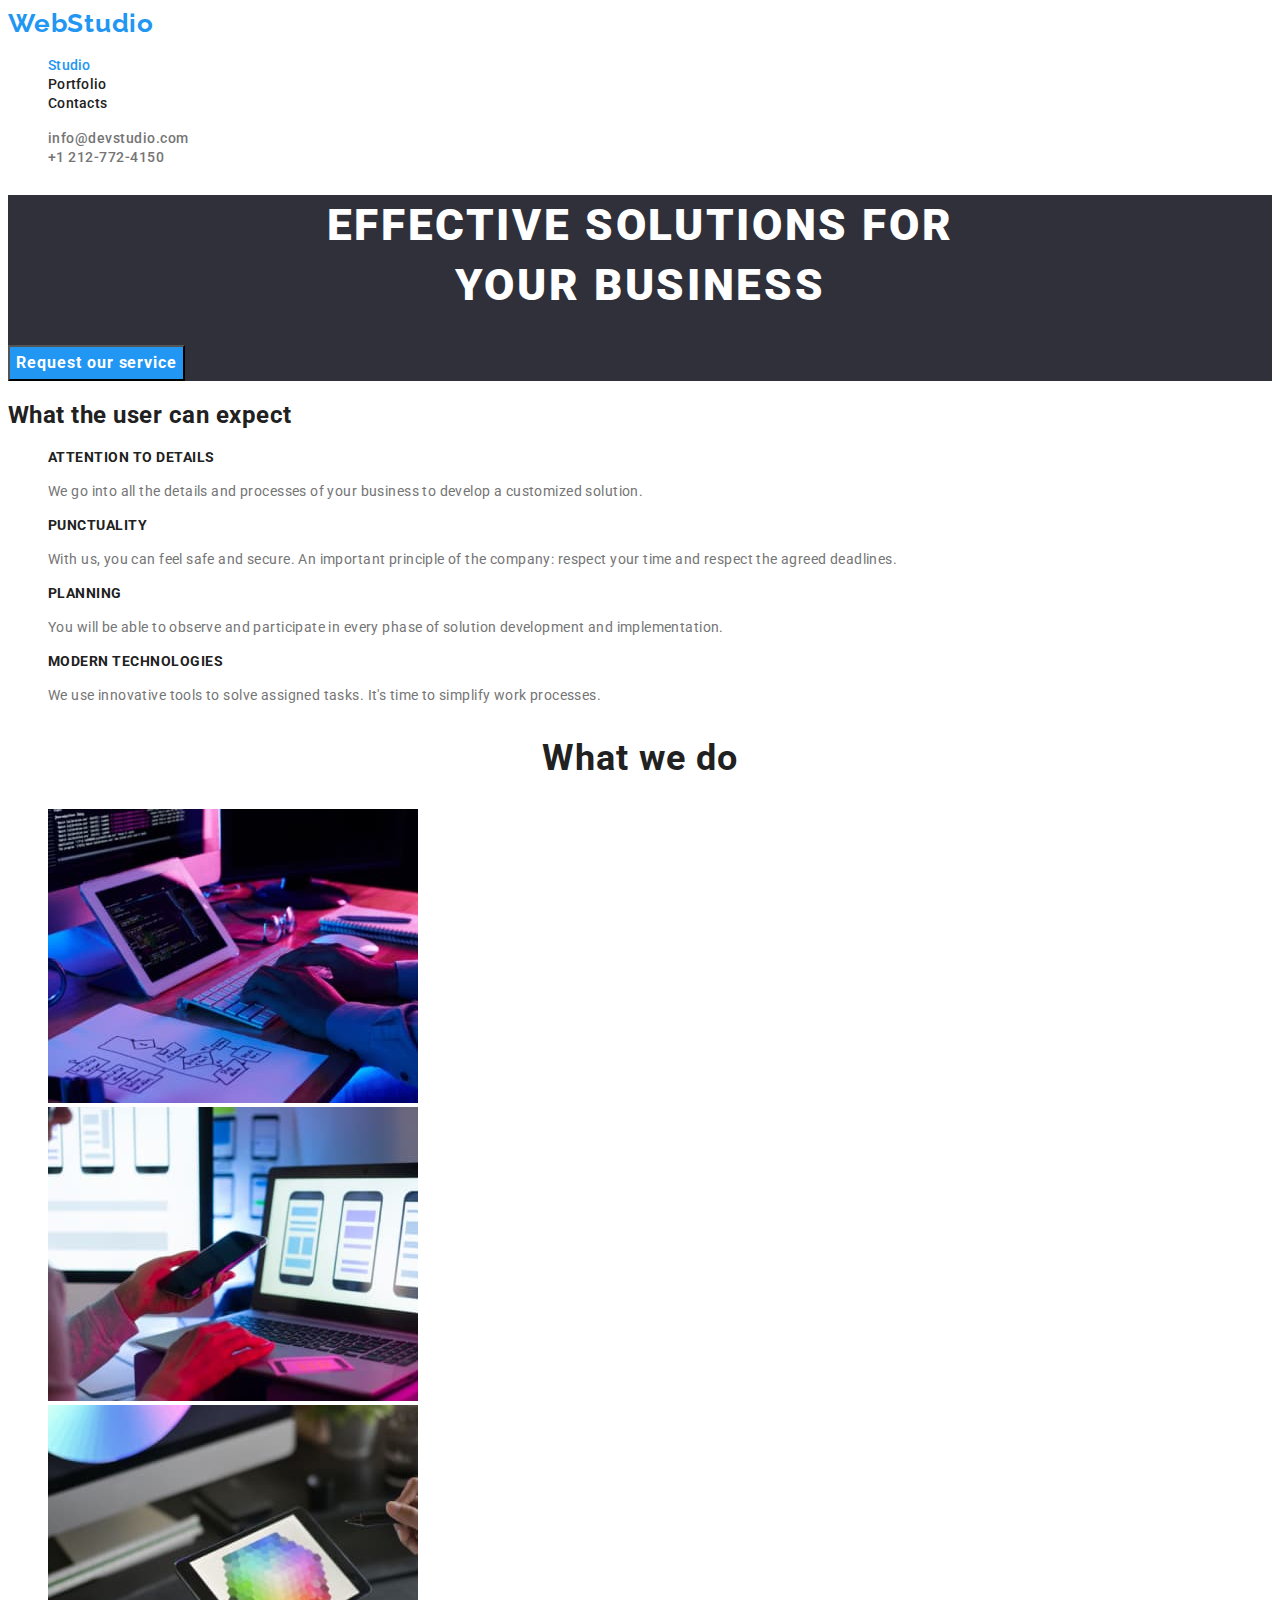
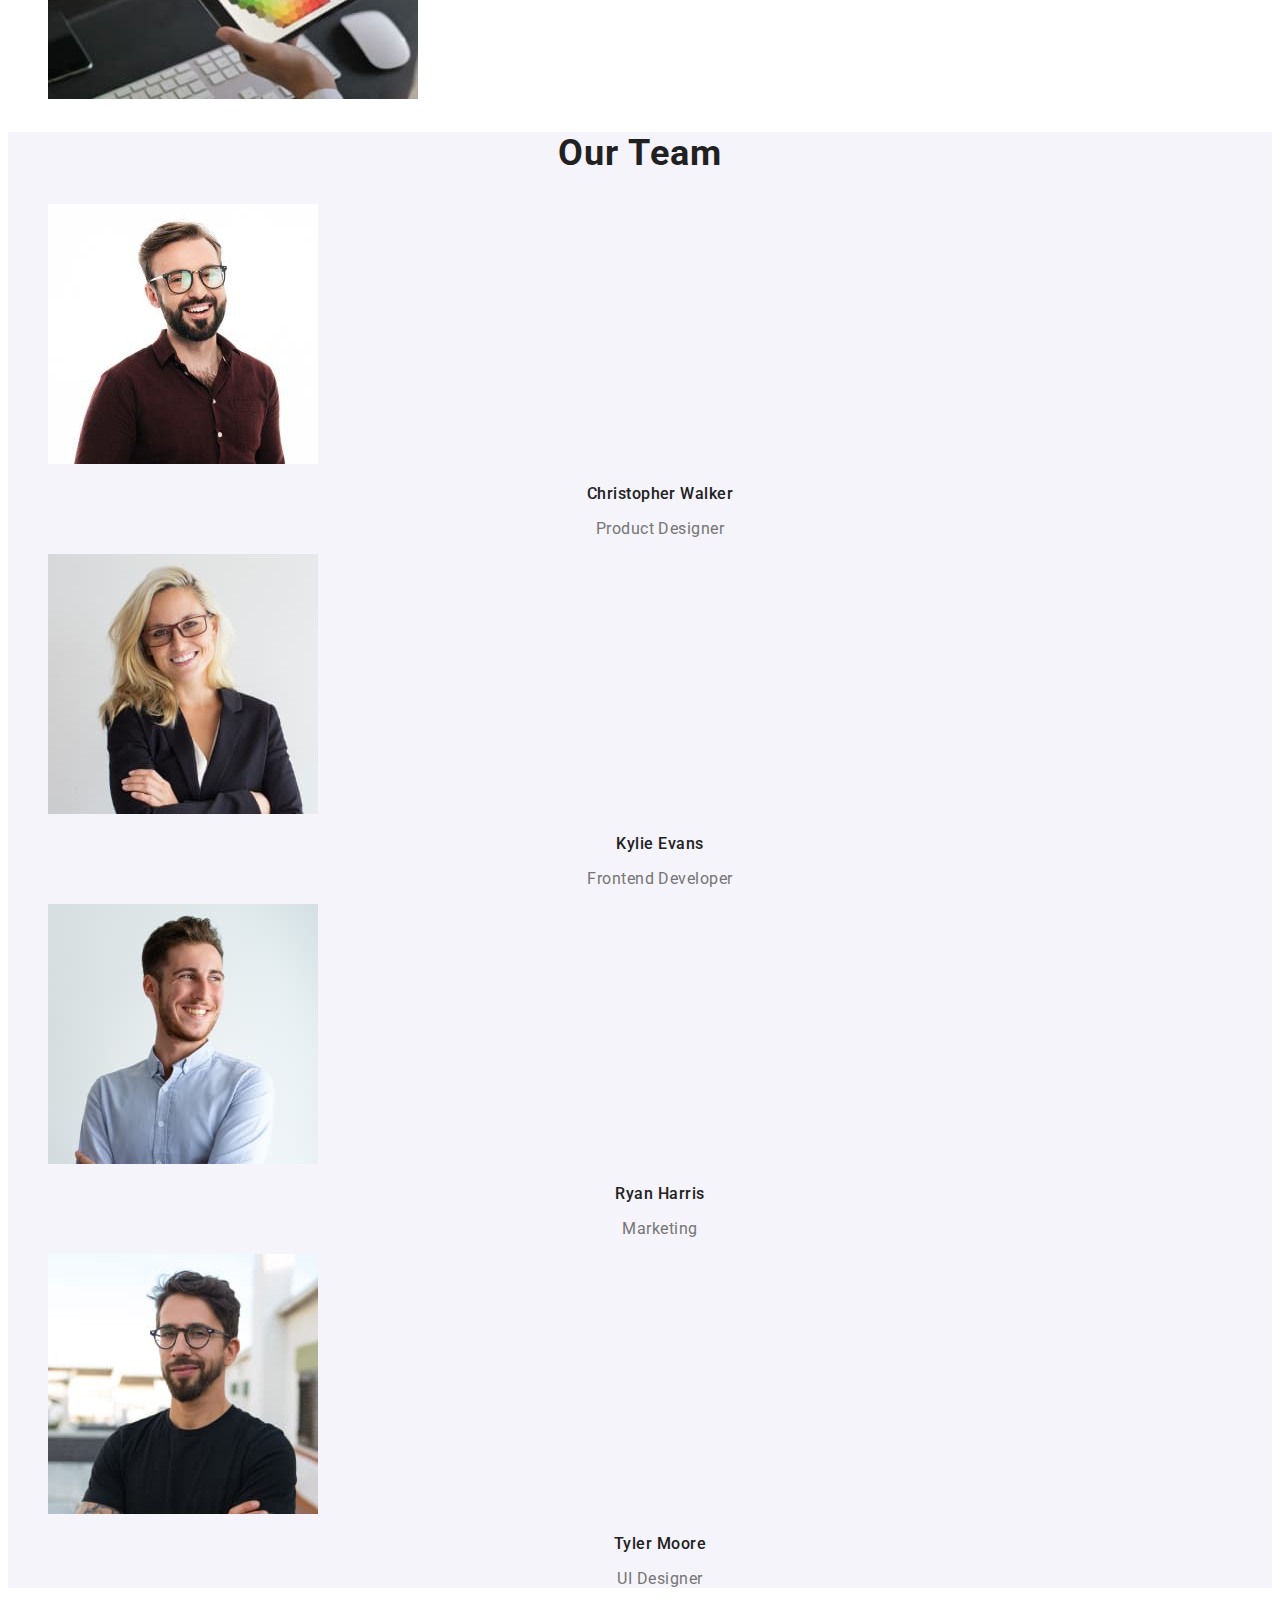
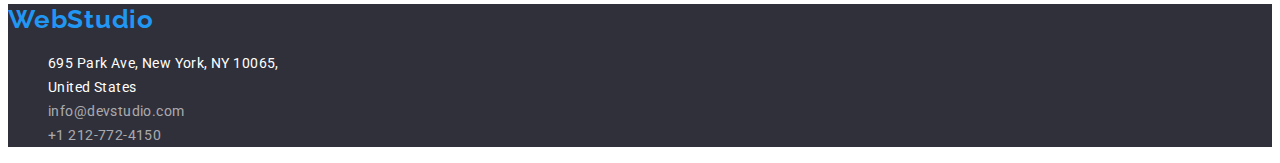
<file: index.html>
<!DOCTYPE html>
<html lang="en">
<head>
    <meta charset="UTF-8">
    <meta http-equiv="X-UA-Compatible" content="IE=edge">
    <meta name="viewport" content="width=device-width, initial-scale=1.0">
    <link rel="preconnect" href="https://fonts.googleapis.com">
    <link rel="preconnect" href="https://fonts.gstatic.com" crossorigin>
    <link href="https://fonts.googleapis.com/css2?family=Raleway:wght@700&family=Roboto:wght@400;500;700;900&display=swap"
        rel="stylesheet">
    <link rel="stylesheet" href="./css/styles.css">
    <title>Studio</title>
</head>
<body>
    <body>
        <!--header start-->
        <header>
            <div>
                <nav>
                    <!--Company Info start-->                    
                    <a href="./index.html" class="studio-logo">WebStudio</a>                    
                    <ul>
                        <li><a href="./index.html" class="navigation-link current-page">Studio</a></li>
                        <li><a href="./portfolio.html" class="navigation-link">Portfolio</a></li>
                        <li><a href="#" class="navigation-link">Contacts</a></li>
                    </ul>                    
                </nav>
                <!--Company Info end-->
                <!--Contacts info start-->
                <ul>
                    <li><a href="mailto:info@devstudio.com" class="contacts-link">info@devstudio.com</a></li>
                    <li><a href="tel:+12127724150" class="contacts-link">+1 212-772-4150</a></li>
                </ul>
                <!--Contacts info end-->
            </div>
        </header>
        <!--header end-->
        <!--main content start-->
        <main>
            <section class="solutions-main">
                <div>
                    <h1 class="solutions-title">EFFECTIVE SOLUTIONS FOR <br/> YOUR BUSINESS</h1>
                    <button type="button" class="studio-button">Request our service</button>
                </div>
            </section>
            <!--what the user can expect start-->
            <section>
                <div>
                    <h2>What the user can expect</h2>
                    <ul>
                        <li>
                            <h3 class="features-title">ATTENTION TO DETAILS</h3>
                            <p class="features-description">We go into all the details and processes of your business to develop a customized solution.</p>
                        </li>
                        <li>
                            <h3 class="features-title">PUNCTUALITY</h3>
                            <p class="features-description">With us, you can feel safe and secure. An important principle of the company: respect your time and respect the agreed
                            deadlines.</p>
                        </li>
                        <li>
                            <h3 class="features-title">PLANNING</h3>
                            <p class="features-description">You will be able to observe and participate in every phase of solution development and implementation.</p>
                        </li>
                        <li>
                            <h3 class="features-title">MODERN TECHNOLOGIES</h3>
                            <p class="features-description">We use innovative tools to solve assigned tasks. It's time to simplify work processes.</p>
                        </li>
                    </ul>
                </div>
            </section>
            <!--what the user can expect end-->
            <!--what we do start-->
            <section>
                <div>
                    <h2 class="section-about-our-work">What we do</h2>
                    <ul>
                        <li>
                            <img src="./images/what-we-do-1.jpg" alt="Desktop app UI" width="370" />
                        </li>
                        <li>
                            <img src="./images/what-we-do-2.jpg" alt="Mobile app UI" width="370" />
                        </li>
                        <li>
                            <img src="./images/what-we-do-3.jpg" alt="Design color palette" width="370" />
                        </li>
                    </ul>
                </div>
            </section>
            <!--what we do end-->
            <!--Our team start-->
            <section class="section-about-our-team-style">
                <div>
                    <h2 class="section-about-our-team">Our Team</h2>
                    <ul>
                        <li>
                            <img src="./images/our-team-chris.jpg" alt="Product Designer photo" width="270" />
                            <h3 class="employees-name">Christopher Walker</h3>
                            <p class="employees-position">Product Designer</p>
                        </li>
                        <li>
                            <img src="./images/our-team-kylie.jpg" alt="Frontend Developer photo" width="270" />
                            <h3 class="employees-name">Kylie Evans</h3>
                            <p class="employees-position">Frontend Developer</p>
                        </li>
                        <li>
                            <img src="./images/our-team-ryan.jpg" alt="Marketing photo" width="270" />
                            <h3 class="employees-name">Ryan Harris</h3>
                            <p class="employees-position">Marketing</p>
                        </li>
                        <li>
                            <img src="./images/our-team-tyler.jpg" alt="UI Designer photo" width="270" />
                            <h3 class="employees-name">Tyler Moore</h3>
                            <p class="employees-position">UI Designer</p>
                        </li>
                    </ul>
                </div>
            </section>
            <!--Our team end-->
        </main>
        <!--main content end-->
        <!--footer start-->
        <footer class="webstudio-footer">
            <div>
                <a href="./index.html" class="studio-logo">WebStudio</a>
                <adress class="footer-address">
                    <ul>
                        <li>
                            <a href="https://goo.gl/maps/NLrpYrAV4WH75ekC6" class="footer-address-link" target="_blank" rel="noopener noreferrer">
                                695 Park Ave, New York, NY 10065, </br>United States</a>
                        </li>
                        <li>
                            <a href="mailto:info@devstudio.com" class="footer-contacts-link"> info@devstudio.com</a>
                        </li>
                        <li>
                            <a href="tel:+12127724150" class="footer-contacts-link"> +1 212-772-4150</a>
                        </li>
                    </ul>
                </adress>
            </div>
        </footer>
        <!--footer end-->
    </body>
</body>
</html>
</file>
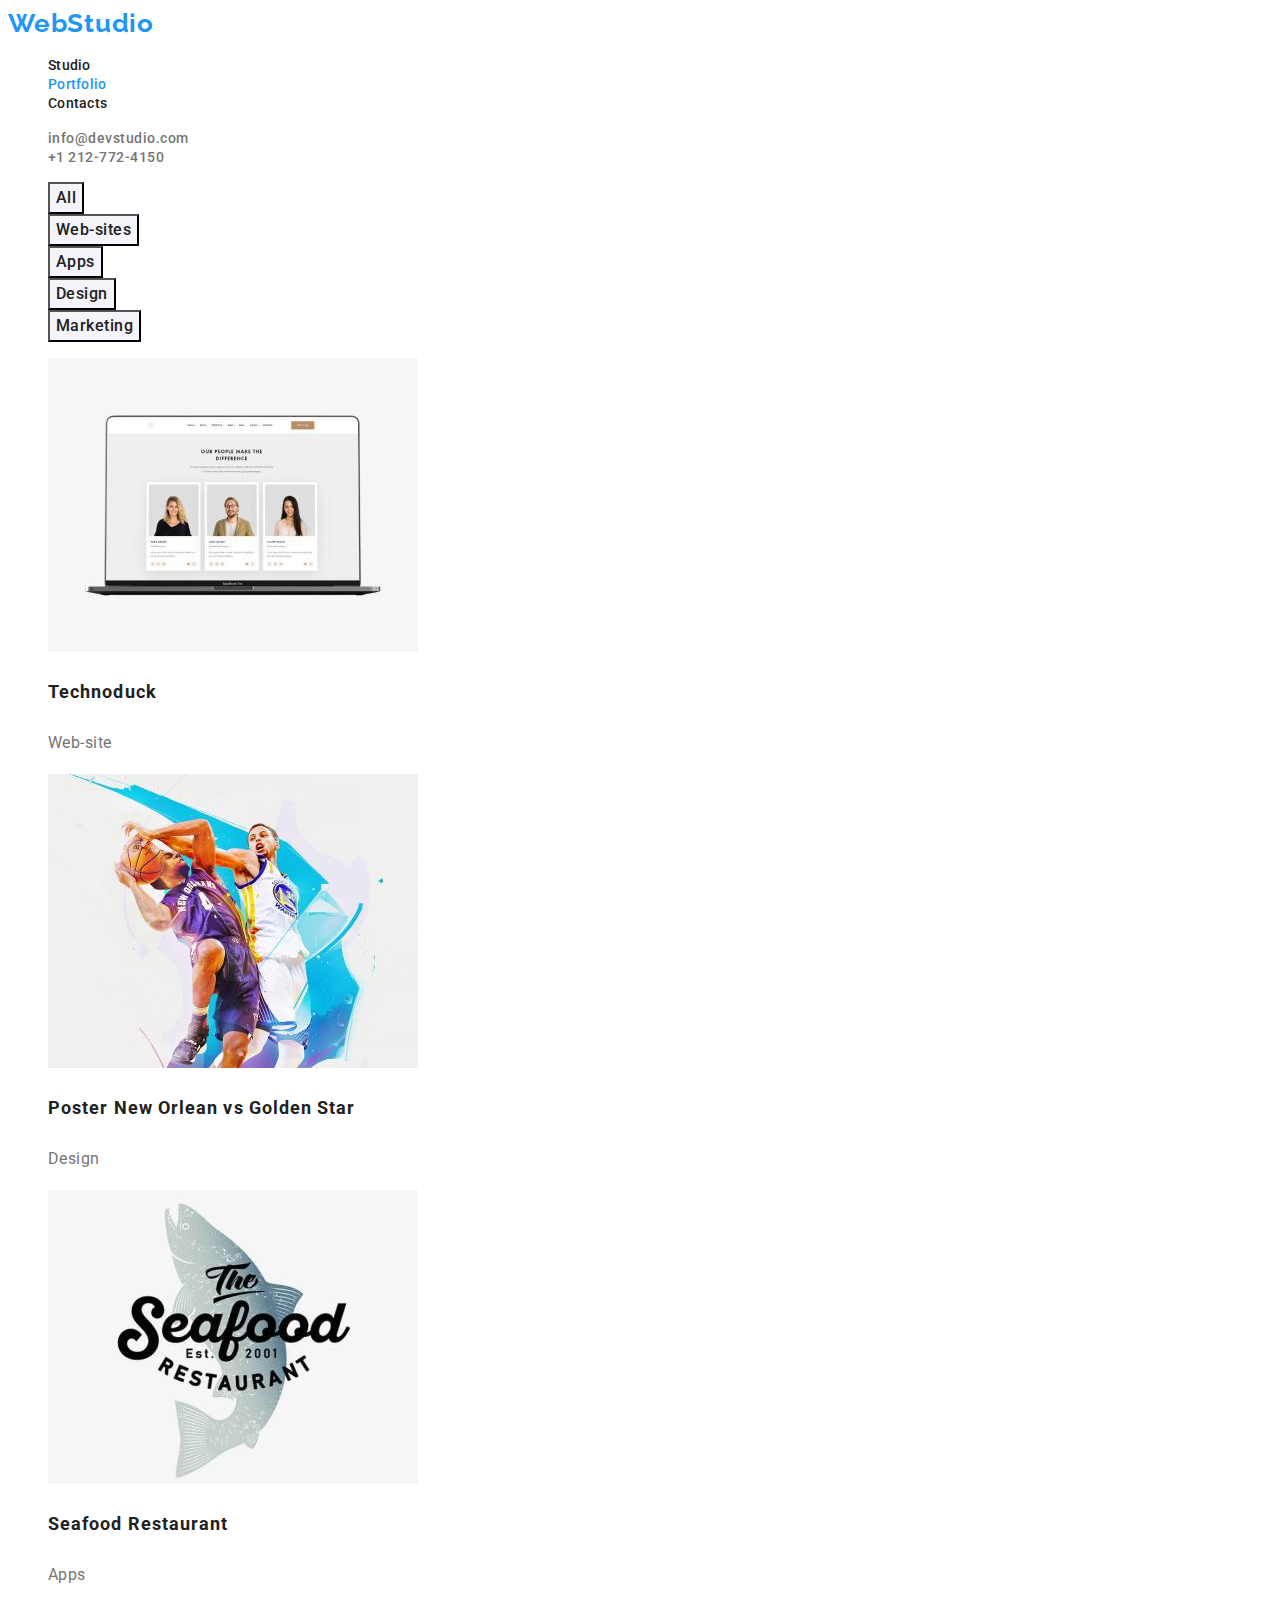
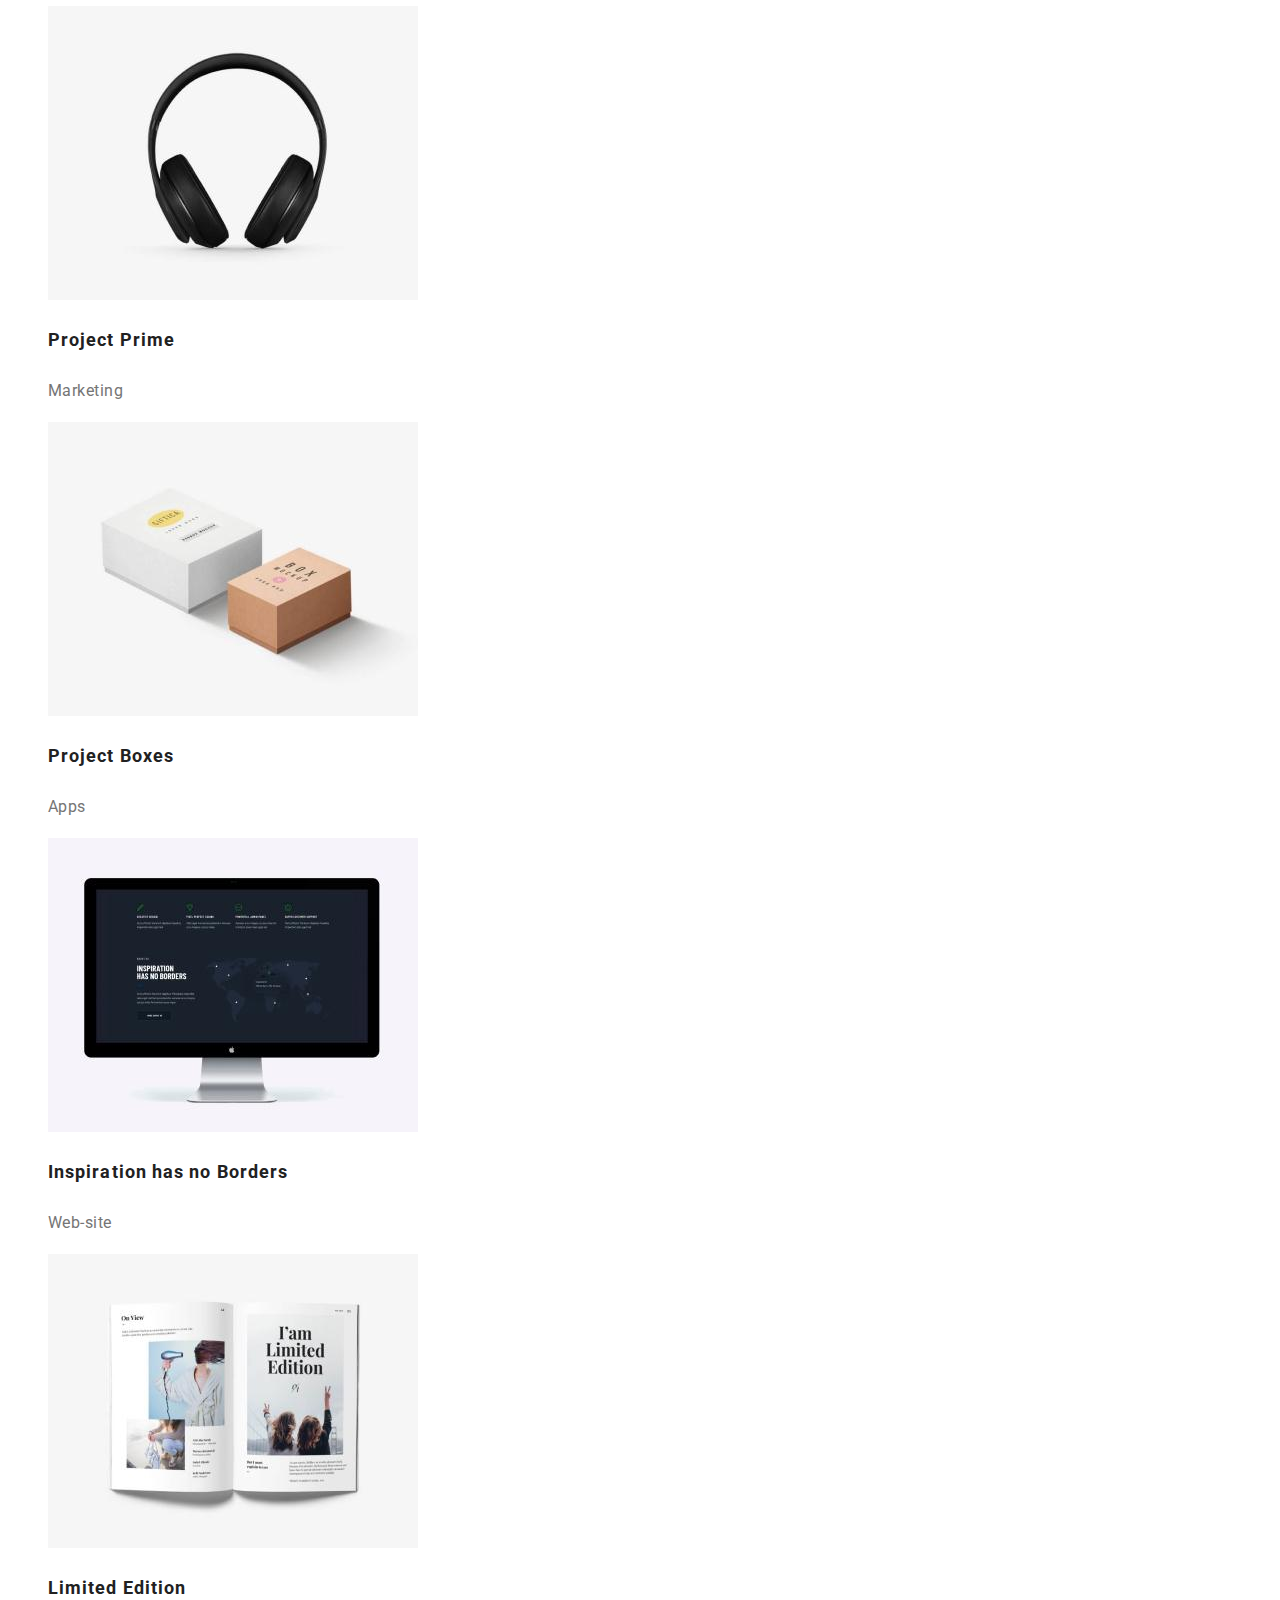
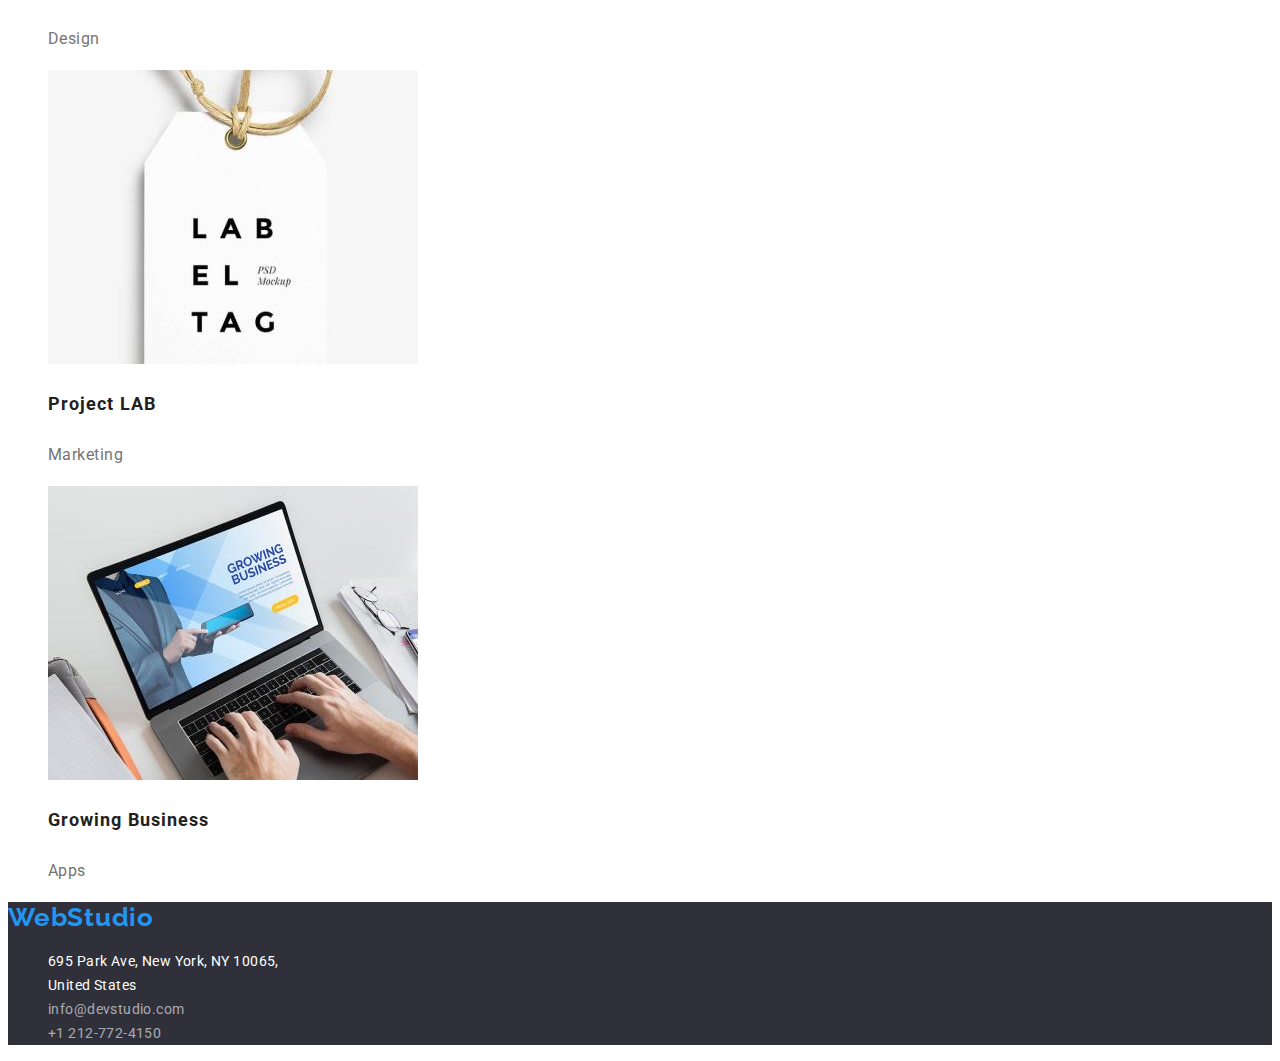
<file: portfolio.html>
<!DOCTYPE html>
<html lang="en">
<head>
    <meta charset="UTF-8">
    <meta http-equiv="X-UA-Compatible" content="IE=edge">
    <meta name="viewport" content="width=device-width, initial-scale=1.0">
    <link rel="preconnect" href="https://fonts.googleapis.com">
    <link rel="preconnect" href="https://fonts.gstatic.com" crossorigin>
    <link href="https://fonts.googleapis.com/css2?family=Raleway:wght@700&family=Roboto:wght@400;500;700;900&display=swap"
          rel="stylesheet">
    <link rel="stylesheet" href="./css/styles.css">
    <title>Portfolio</title>
</head>
<body>
    <body>
        <!--header start-->
        <header>
            <div>
                <nav>
                    <!--Company Info start-->
                    <a href="./index.html" class="studio-logo">WebStudio</a>
                    <ul>
                        <li><a href="./index.html" class="navigation-link">Studio</a></li>
                        <li><a href="./portfolio.html" class="navigation-link current-page">Portfolio</a></li>
                        <li><a href="#" class="navigation-link">Contacts</a></li>
                    </ul>
                </nav>
                <!--Company Info end-->
                <!--Contacts info start-->
                <ul>
                    <li><a href="mailto:info@devstudio.com" class="contacts-link">info@devstudio.com</a></li>
                    <li><a href="tel:+12127724150" class="contacts-link">+1 212-772-4150</a></li>
                </ul>
                <!--Contacts info end-->
            </div>
        </header>
        <!--header end-->
        <!--main content start-->
        <main>
            <section class="portfolio-jobs">
                <ul>
                    <li><button type="button" class="portfolio-buttons">All</button></li>
                    <li><button type="button" class="portfolio-buttons">Web-sites</button></li>
                    <li><button type="button" class="portfolio-buttons">Apps</button></li>
                    <li><button type="button" class="portfolio-buttons">Design</button></li>
                    <li><button type="button" class="portfolio-buttons">Marketing</button></li>
                </ul>

                <ul>
                    <li>
                        <img src="./images/portfolio-technoduck.jpg" alt="Picture of Technoduck team" width="370">                    
                    <h3 class="project-title">Technoduck</h3>
                    <p class="project-type">Web-site</p>
                    </li>

                    <li>
                        <img src="./images/portfolio-basketball.jpg" alt="Picture of Basketball teams" width="370">                    
                    <h3 class="project-title">Poster New Orlean vs Golden Star</h3>
                    <p class="project-type">Design</p>
                    </li>

                    <li>
                        <img src="./images/portfolio-seafood-restaurant.jpg" alt="Restaurant logo" width="370">                    
                    <h3 class="project-title">Seafood Restaurant</h3>
                    <p class="project-type">Apps</p>
                    </li>

                    <li>
                        <img src="./images/portfolio-project-prime.jpg" alt="Picture of Project Prime product" width="370">                    
                    <h3 class="project-title">Project Prime</h3>
                    <p class="project-type">Marketing</p>
                    </li>

                    <li>
                        <img src="./images/portfolio-project-boxes.jpg" alt="Picture of Project Boxes product" width="370">                    
                    <h3 class="project-title">Project Boxes</h3>
                    <p class="project-type">Apps</p>
                    </li>

                    <li>
                        <img src="./images/portfolio-inspiration.jpg" alt="Picture of web-site design" width="370">                    
                    <h3 class="project-title">Inspiration has no Borders</h3>
                    <p class="project-type">Web-site</p>
                    </li>

                    <li>
                        <img src="./images/portfolio-limited-edition.jpg" alt="Picture of the Book design" width="370">                    
                    <h3 class="project-title">Limited Edition</h3>
                    <p class="project-type">Design</p>
                    </li>

                    <li>
                        <img src="./images/portfolio-project-lab.jpg" alt="Picture of Project LAB design" width="370">                    
                    <h3 class="project-title">Project LAB</h3>
                    <p class="project-type">Marketing</p>
                    </li>

                    <li>
                        <img src="./images/portfolio-growing-business.jpg" alt="Picture of Growing Business web-site design" width="370">                    
                    <h3 class="project-title">Growing Business</h3>
                    <p class="project-type">Apps</p>
                    </li>
                </ul>
            </section>
        </main>
        <!--main content end-->
        <!--footer start-->
        <footer class="webstudio-footer">
            <div>
                <a href="./index.html" class="studio-logo">WebStudio</a>
                <adress class="footer-address">
                    <ul>
                        <li>
                            <a href="https://goo.gl/maps/NLrpYrAV4WH75ekC6" class="footer-address-link" target="_blank" rel="noopener noreferrer">
                                695 Park Ave, New York, NY 10065, </br>United States</a>
                        </li>
                        <li>
                            <a href="mailto:info@devstudio.com" class="footer-contacts-link"> info@devstudio.com</a>
                        </li>
                        <li>
                            <a href="tel:+12127724150" class="footer-contacts-link"> +1 212-772-4150</a>
                        </li>
                    </ul>
                </adress>
            </div>
        </footer>
        <!--footer end-->
</body>
</html>
</file>
<file: css/styles.css>
/* CSS for all website */
:root {
    --accent-color: #2196f3;
    --main-text-color: #212121;
    --main-title-color: #757575;
    --secondary-text-color: #757575;
    --white-text-color: #ffffff;    
    --footer-contact-color: rgba(255, 255, 255, 0.6);
}

body {
    font-family: 'Roboto', sans-serif;
    color: var(--main-text-color);
    font-weight: 500;
    letter-spacing: 0.03em;
}

ul {
    list-style-type: none;
}

a {
    text-decoration: none;
}

button {
    cursor: pointer;
}

button:hover, button:focus {
    background: var(--accent-color);
}

.navigation-link {
    font-weight: 500;
    font-size:14px;
    line-height: calc(16/14);
    letter-spacing: 0.02em;
    color: var(--main-text-color);
}

.navigation-link:hover, .navigation-link:focus {
    color: var(--accent-color);
}

.current-page {
    color: var(--accent-color);
}

.contacts-link {
    font-weight: 500;
    font-size: 14px;
    line-height: calc(16/14);
    color: var(--secondary-text-color);
}

.contacts-link:hover, .contacts-link:focus {
    font-weight: 500;
    font-size: 14px;
    line-height: calc(14/16);
    color: var(--accent-color);
}

.webstudio-footer {
    background-color: #2f303a;
}

.footer-address {
    display: block;
    font-style: normal;
    color: var(--white-text-color);
}

.footer-address-link {   
    font-weight: 400;
    font-size: 14px;
    line-height: calc(24/14);
    letter-spacing: 0.03em;
    color: var(--white-text-color);
}

.footer-contacts-link {   
    font-weight: 400;    
    font-size: 14px;
    line-height: calc(24/14);
    letter-spacing: 0.03em;
    color: var(--footer-contact-color);
}

.footer-contacts-link:hover, .footer-contacts-link:focus {
    color: var(--accent-color);   
}
.footer-address-link:hover, .footer-address-link:focus {
    color: var(--accent-color);
}

.studio-logo {
    font-family: 'raleway', sans-serif;
    font-weight: 700;
    font-size: 26px;
    line-height: 31px;
    letter-spacing: 0.03em;
    color: var(--accent-color);
}

/* CSS for Studio page*/

.solutions-main {
    background-color: #2f303a;    
}

.solutions-title {
    font-weight: 900;
    font-size: 44px;
    line-height: calc(60/44);
    text-align: center;
    letter-spacing: 0.06em;
    text-transform: uppercase;
    color: var(--white-text-color)
}

.studio-button {
    font-family: 'Roboto', sans-serif;
    font-weight: 700;
    font-size: 16px;
    line-height: calc(30/16);
    text-align: center;
    letter-spacing: 0.06em;
    background-color: var(--accent-color);
    color: var(--white-text-color);    
}

.studio-button:hover, .studio-button:focus {
    background-color: var(--accent-color);
}

.section-about-our-work {
    font-weight: 700;
    font-size: 36px;
    line-height: calc(42/36);
    text-align: center;
    letter-spacing: 0.03em;    
    color: var(--main-text-color);
}

.features-title {
    font-weight: 700;
    font-size: 14px;
    line-height: calc(16/14);
    text-transform: uppercase;
    color: var(--main-text-color);    
}

.features-description {    
    font-size: 14px;
    line-height: calc(24/14);
    font-weight: 400;
    letter-spacing: 0.03em;
    color: var(--main-title-color);
}

.section-about-our-team {
    font-weight: 700;
    font-size: 36px;
    line-height: calc(42/36);
    text-align: center;
    letter-spacing: 0.03em;
    color: var(--main-text-color);
}

.section-about-our-team-style {    
    background-color: #f5f4fa;
}

.employees-name {
    font-weight: 500;
    font-size: 16px;
    line-height: calc(19/16);
    text-align: center;
    letter-spacing: 0.03em;
}

.employees-position {
    font-weight: 400;    
    font-size: 16px;
    line-height: calc(19/16);
    text-align: center;
    color:var(--secondary-text-color)
}

/* CSS for Portfolio page */

.portfolio-buttons {   
    font-family: 'Roboto', sans-serif;    
    font-weight: 500;
    font-size: 16px;
    line-height: calc(26/16);      
    text-align: center;
    letter-spacing: 0.03em;
    background-color: #f5f4fa;
    color: var(--main-text-color);    
    }

.portfolio-buttons:hover, .portfolio-buttons:focus {
    background-color: var(--accent-color);
    color: var(--white-text-color);
}

.project-title {
    font-weight: 700;
    font-size: 18px;
    line-height: calc(36/18);
    letter-spacing: 0.06em;
}

.project-type {  
    font-weight: 400;  
    font-size: 16px;
    line-height: calc(30/16);
    color: var(--secondary-text-color);
}
</file>
